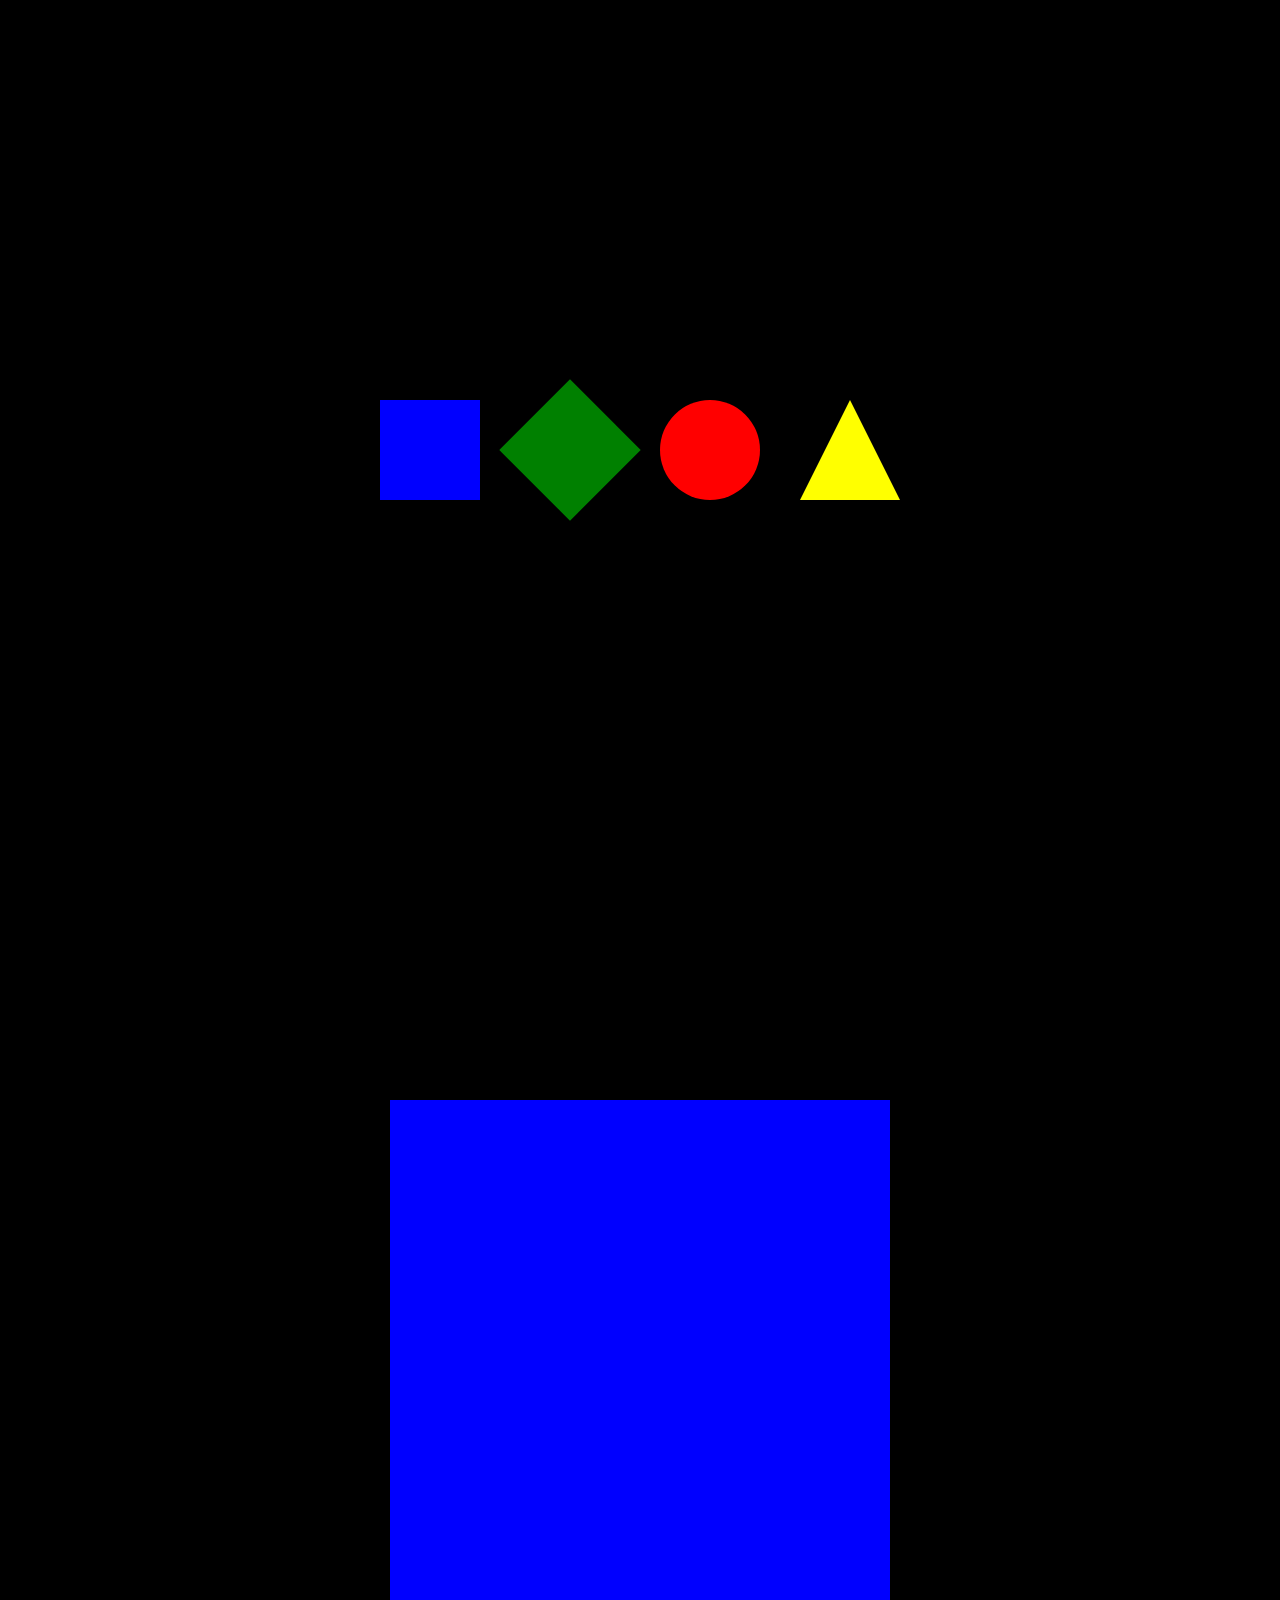
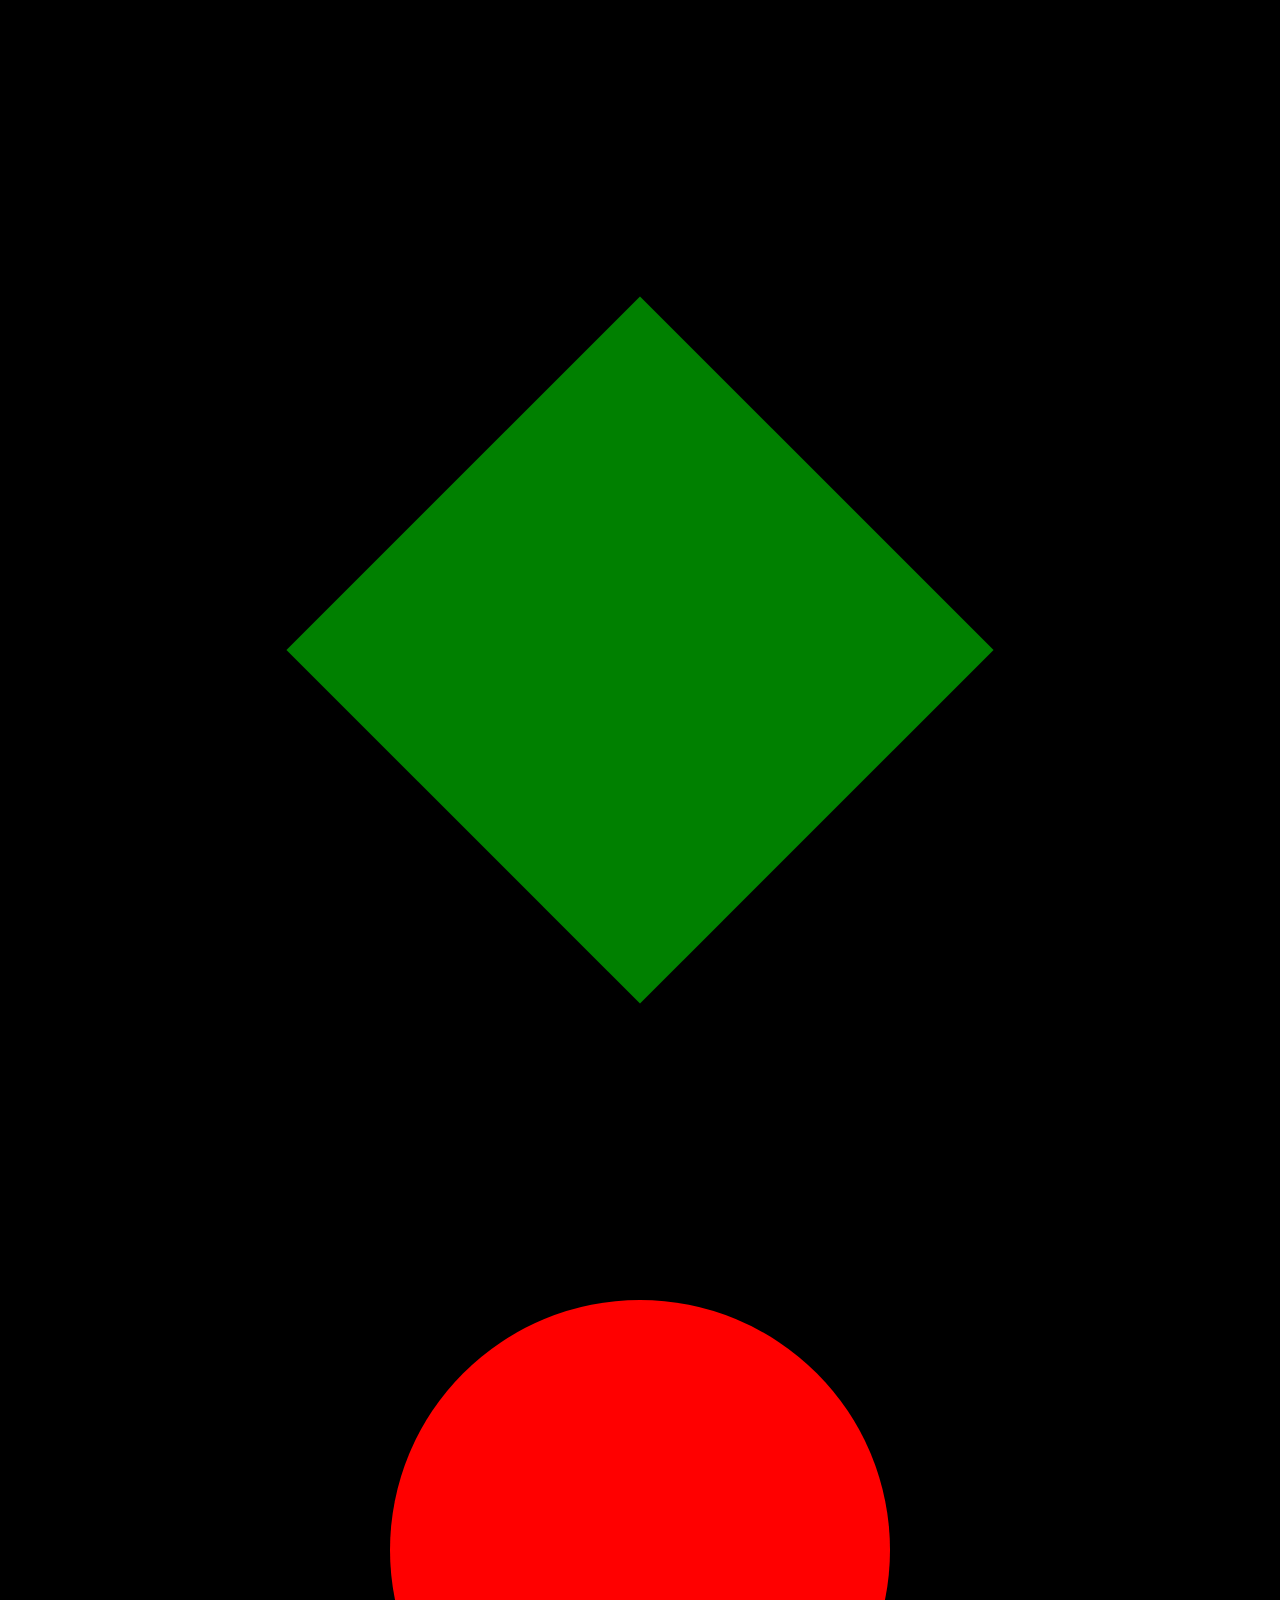
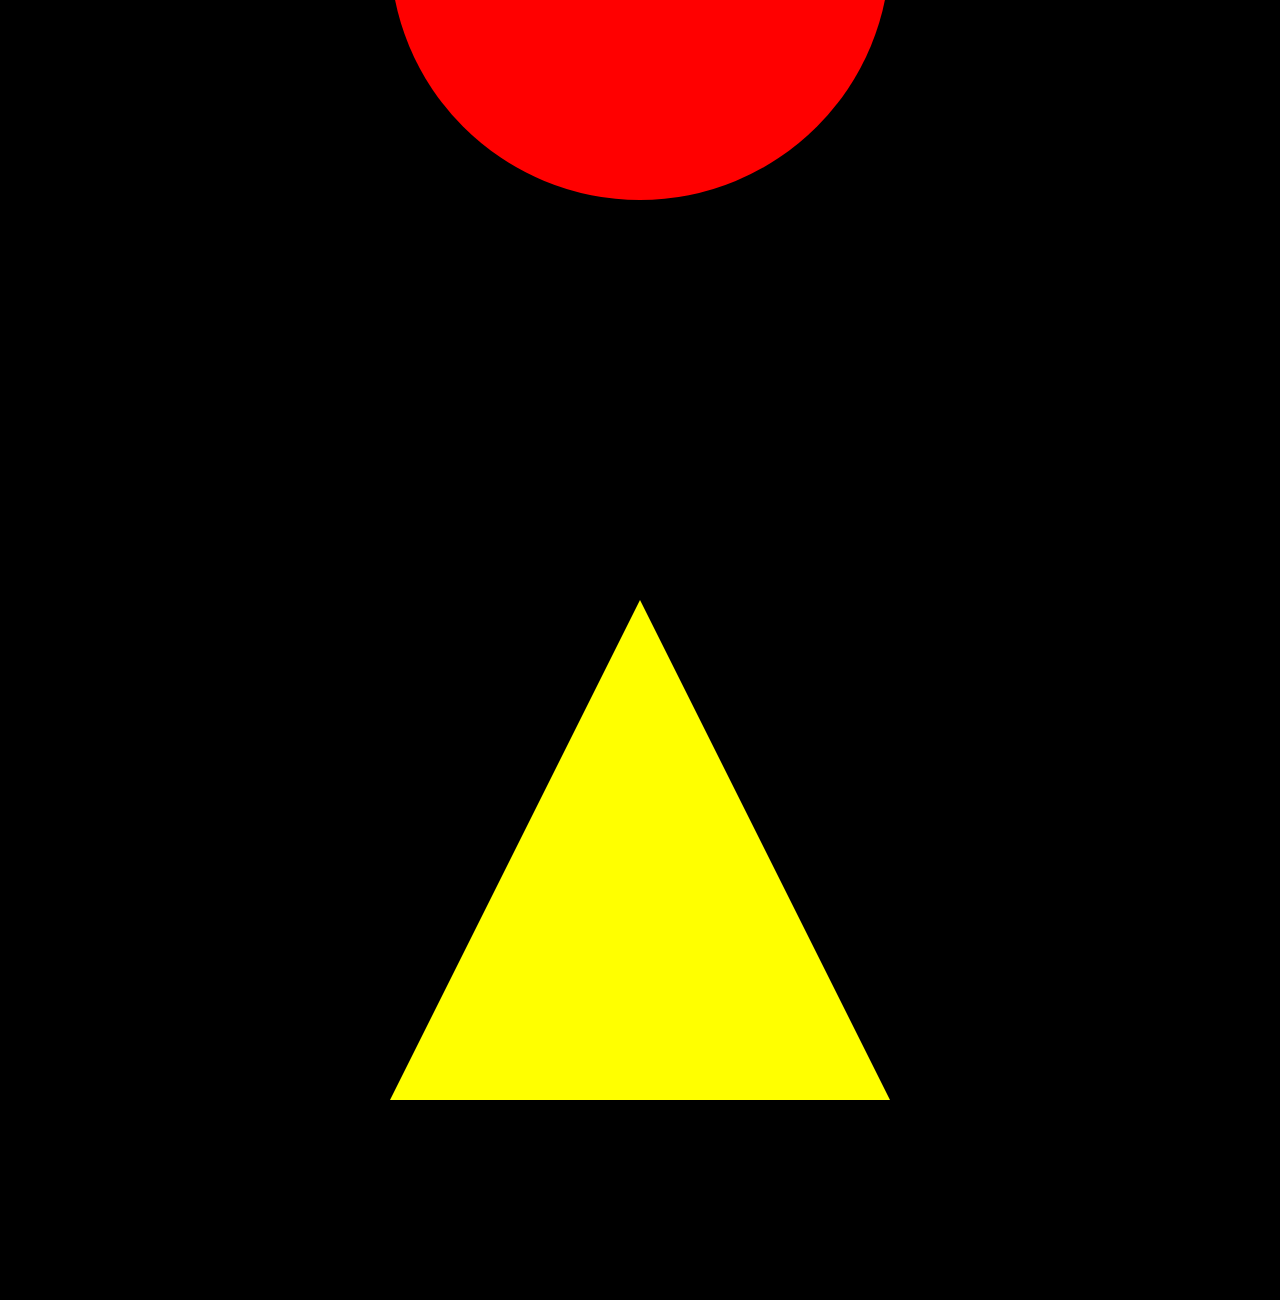
<file: index.html>
<!DOCTYPE html>
<html>
<head>
    <link rel="stylesheet" type="text/css" href="styles.css">
</head>
<body>
    <div class="section" id="homeSection">
        <div class="shapes">
            <div class="smallShape square" onclick="scrollToShape('square')"></div>
            <div class="smallShape rhombus" onclick="scrollToShape('rhombus')"></div>
            <div class="smallShape circle" onclick="scrollToShape('circle')"></div>
            <div class="smallShape triangle" onclick="scrollToShape('triangle')"></div>
        </div>
    </div>
    <div class="section" id="squareSection">
        <div class="shapes">
            <div class="bigShape square" onclick="scrollToSection('homeSection')"></div>
        </div>
    </div>
    <div class="section" id="rhombusSection">
        <div class="shapes">
            <div class="bigShape rhombus" onclick="scrollToSection('homeSection')"></div>
        </div>
    </div>
    <div class="section" id="circleSection">
        <div class="shapes">
            <div class="bigShape circle" onclick="scrollToSection('homeSection')"></div>
        </div>
    </div>
    <div class="section" id="triangleSection">
        <div class="shapes">
            <div class="bigShape triangle" onclick="scrollToSection('homeSection')"></div>
        </div>
    </div>
    <script src="script.js"></script>
</body>
</html>
</file>
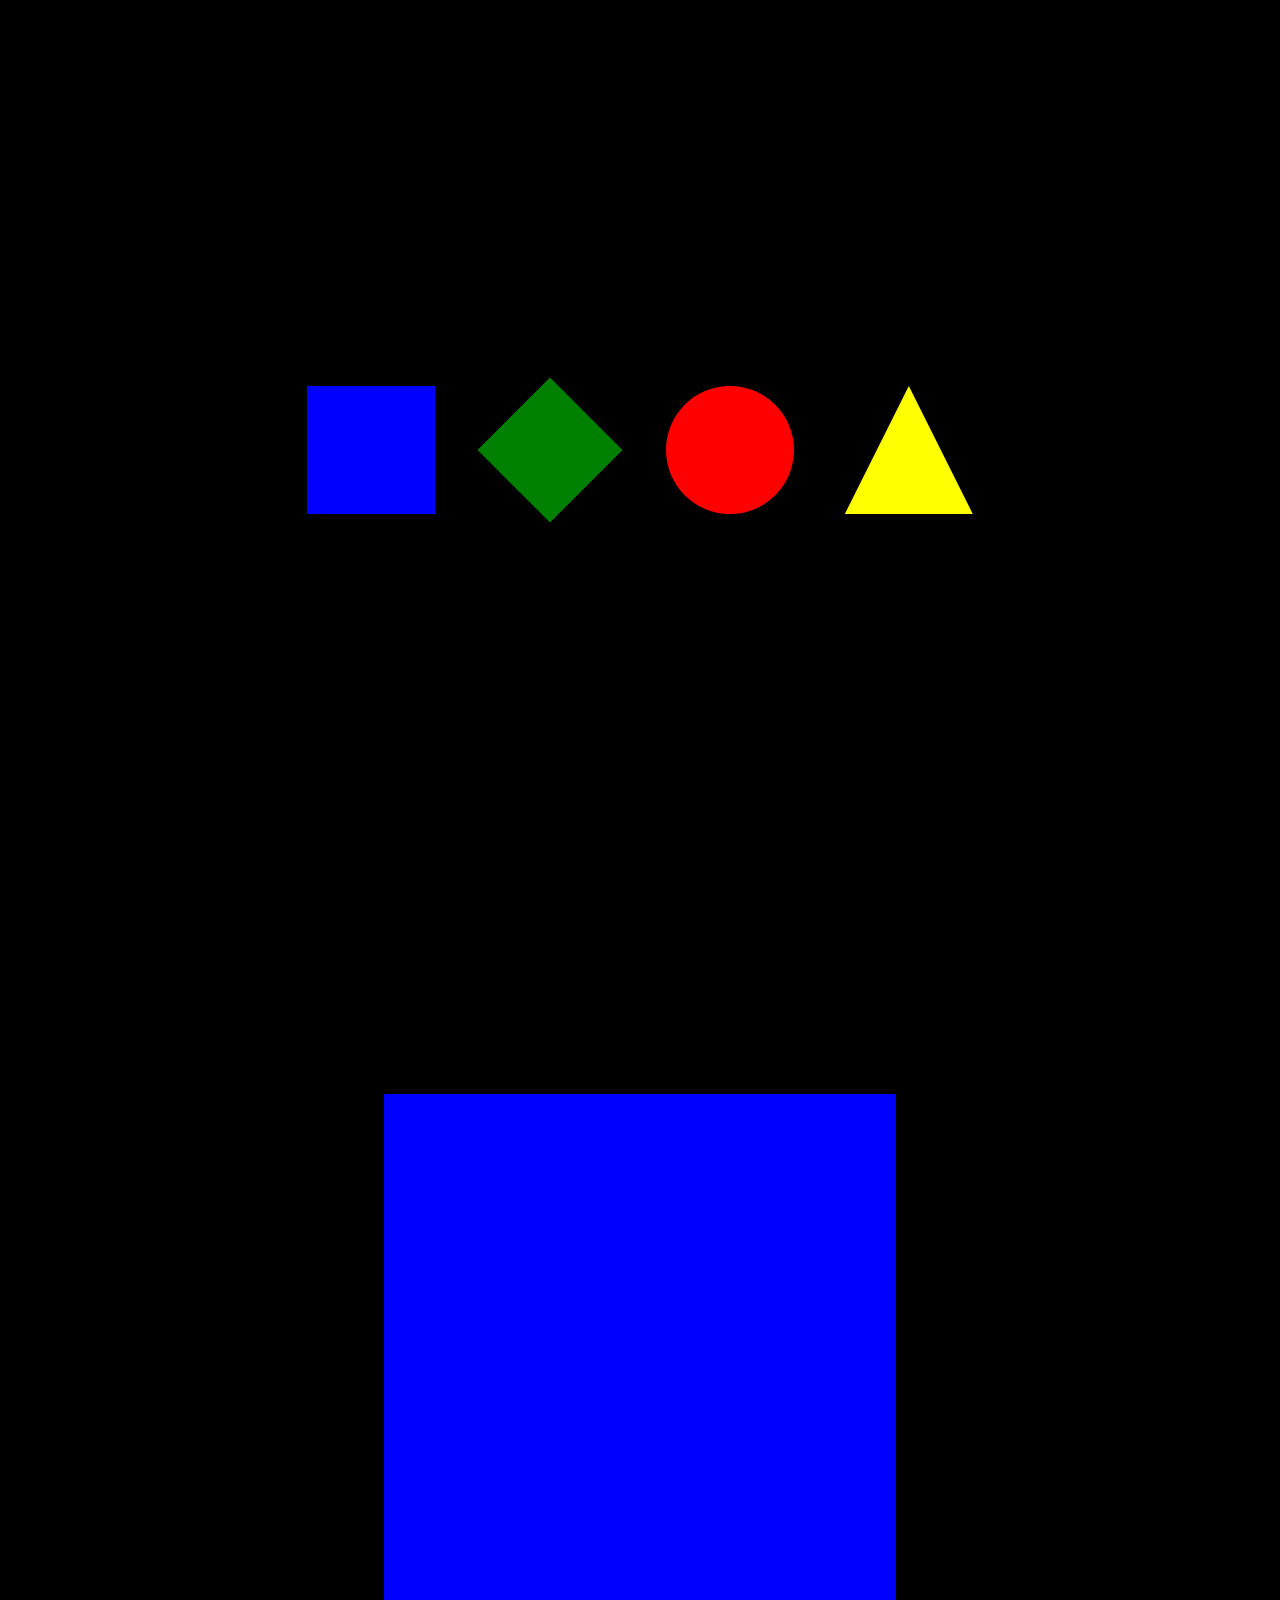
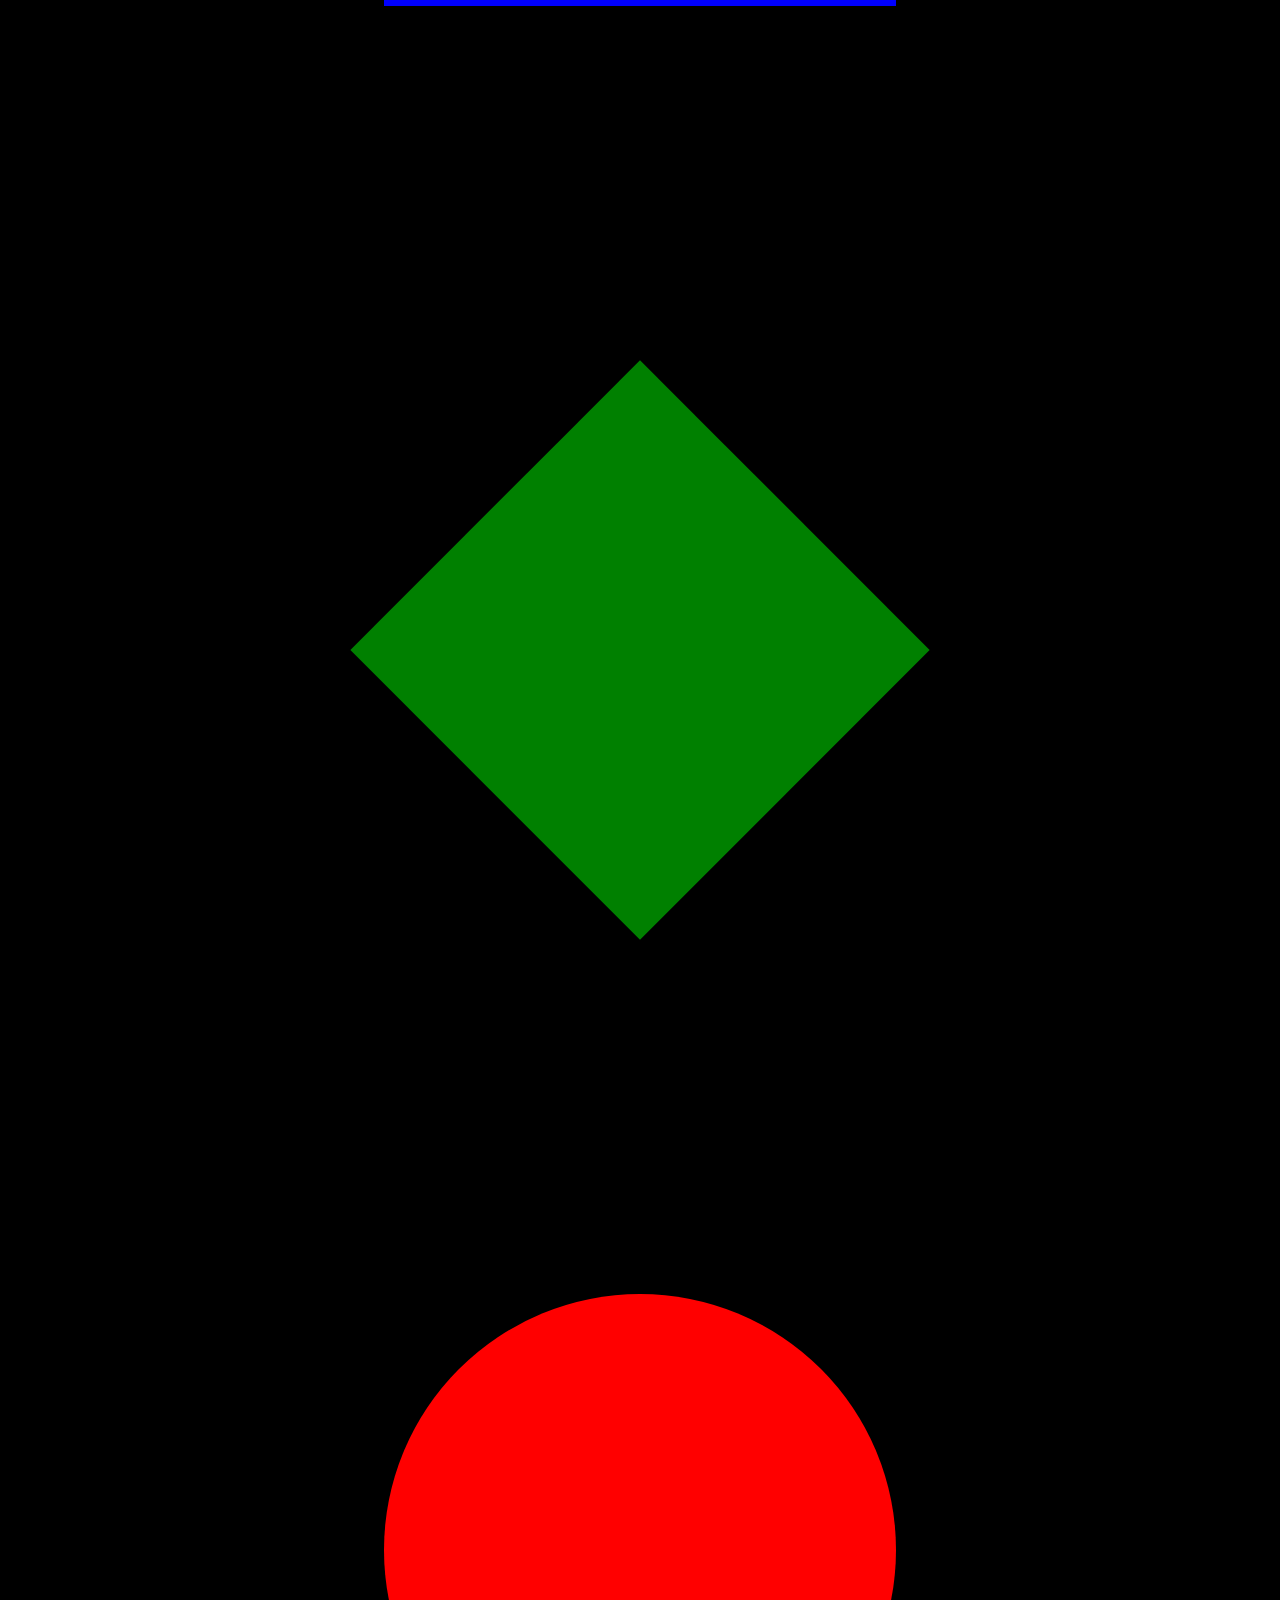
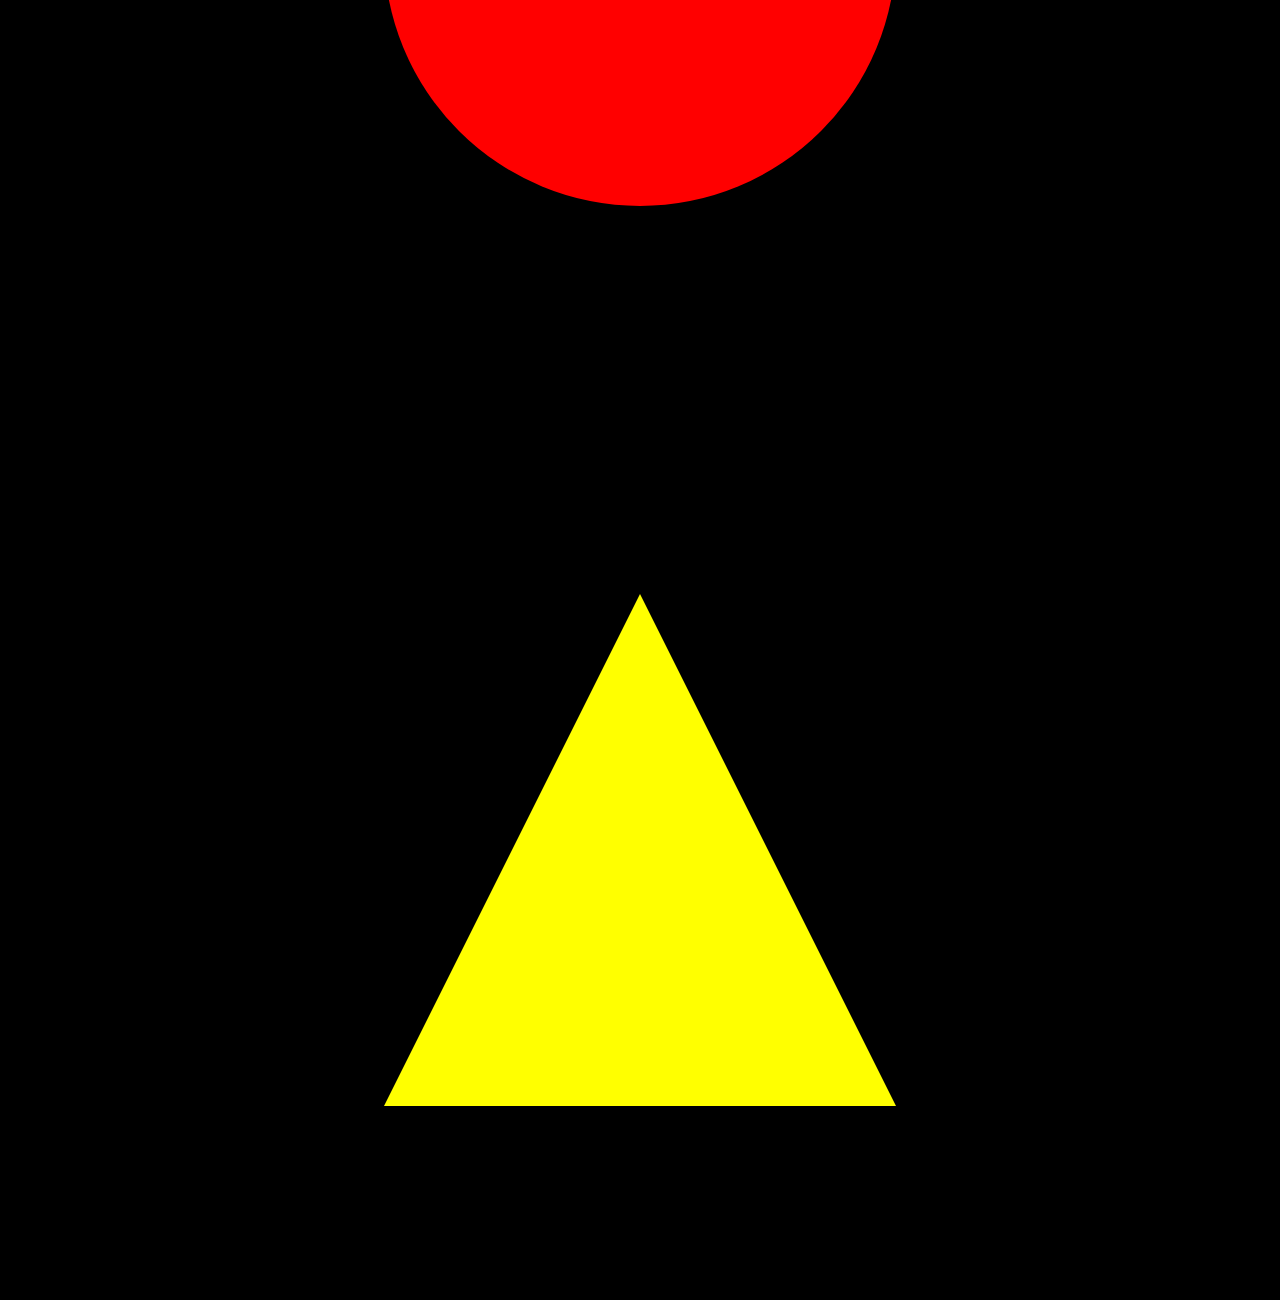
<file: docs/index.html>
<!doctype html>
<html>
  <head>
    <link rel="stylesheet" type="text/css" href="styles.css" />
    <link
      rel="apple-touch-icon"
      sizes="180x180"
      href="img/apple-touch-icon.png"
    />
    <link
      rel="icon"
      type="image/png"
      sizes="32x32"
      href="img/favicon-32x32.png"
    />
    <link
      rel="icon"
      type="image/png"
      sizes="16x16"
      href="img/favicon-16x16.png"
    />
    <link rel="manifest" href="/site.webmanifest" />
  </head>
  <body>
    <div class="section" id="homeSection">
      <div class="shapes">
        <div class="smallShape square" onclick="scrollToShape('square')"></div>
        <div
          class="smallShape rhombus"
          onclick="scrollToShape('rhombus')"
        ></div>
        <div class="smallShape circle" onclick="scrollToShape('circle')"></div>
        <div
          class="smallShape triangle"
          onclick="scrollToShape('triangle')"
        ></div>
      </div>
    </div>
    <div class="section" id="squareSection">
      <div class="shapes">
        <div
          class="bigShape square"
          onclick="scrollToSection('homeSection')"
        ></div>
      </div>
    </div>
    <div class="section" id="rhombusSection">
      <div class="shapes">
        <div
          class="bigShape rhombus"
          onclick="scrollToSection('homeSection')"
        ></div>
      </div>
    </div>
    <div class="section" id="circleSection">
      <div class="shapes">
        <div
          class="bigShape circle"
          onclick="scrollToSection('homeSection')"
        ></div>
      </div>
    </div>
    <div class="section" id="triangleSection">
      <div class="shapes">
        <div
          class="bigShape triangle"
          onclick="scrollToSection('homeSection')"
        ></div>
      </div>
    </div>
    <script src="script.js"></script>
  </body>
</html>
</file>
<file: styles.css>
body {
    margin: 0;
    padding: 0;
    background-color: black;
    color: white;
}

.section {
    height: 100vh;
    display: flex;
    justify-content: center;
    align-items: center;
}

.shapes {
    display: flex;
    align-items: center;
}

.smallShape {
    width: 100px;
    height: 100px;
    cursor: pointer;
    margin: 20px;
}

.bigShape {
    width: 500px;
    height: 500px;
    cursor: pointer;
    margin: 50px;
}

.square {
    background-color: blue;
}

.rhombus {
    background-color: green;
    transform: rotate(45deg);
}

.circle {
    background-color: red;
    border-radius: 50%;
}

.triangle {
    background-color: yellow;
    clip-path: polygon(50% 0%, 100% 100%, 0% 100%);
}
</file>
<file: docs/styles.css>
body {
  margin: 0;
  padding: 0;
  background-color: black;
  color: white;
}

.section {
  height: 100vh;
  display: flex;
  justify-content: center;
  align-items: center;
}

.shapes {
  display: flex;
  align-items: center;
}

.smallShape {
  width: 10vw;
  height: 10vw;
  cursor: pointer;
  margin: 2vw;
}

.bigShape {
  width: 40vw;
  height: 40vw;
  cursor: pointer;
  margin: 4vw;
}

@media screen and (max-width: 600px) {
  .bigShape {
    width: 80vw;
    height: 80vw;
  }
  .smallShape {
    width: 20vw;
    height: 20vw;
  }
}

.rhombus {
  background-color: green;
  transform: rotate(45deg) scale(0.8);
}

.square {
  background-color: blue;
}

.rhombus {
  background-color: green;
  transform: rotate(45deg) scale(0.8);
}

.circle {
  background-color: red;
  border-radius: 50%;
}

.triangle {
  background-color: yellow;
  clip-path: polygon(50% 0%, 100% 100%, 0% 100%);
}
</file>
